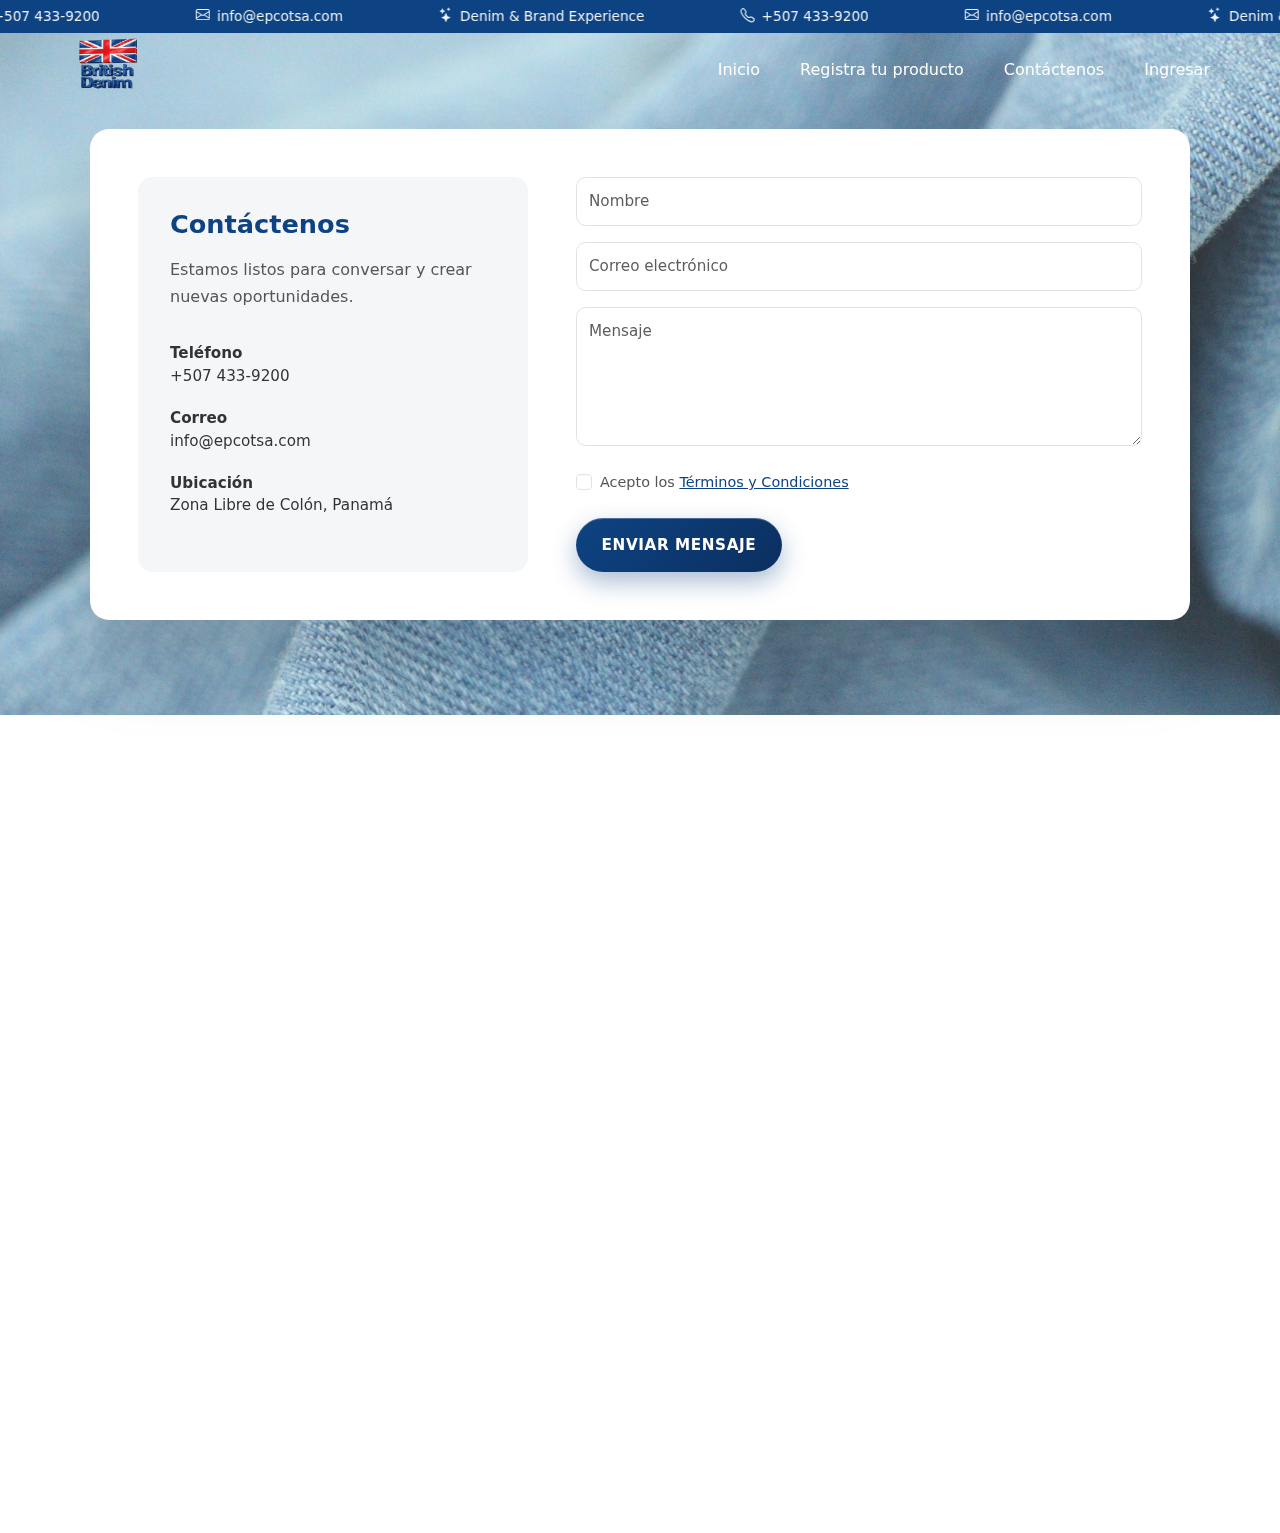
<file: contactenos.html>
<!DOCTYPE html>
<html lang="es">
<head>
  <meta charset="UTF-8">
  <title>Contáctenos | British Denim</title>
  <meta name="viewport" content="width=device-width, initial-scale=1">

<!-- Bootstrap -->
<link href="https://cdn.jsdelivr.net/npm/bootstrap@5.3.2/dist/css/bootstrap.min.css" rel="stylesheet"/>
<link href="https://cdn.jsdelivr.net/npm/bootstrap-icons/font/bootstrap-icons.css" rel="stylesheet"/>
<link rel="stylesheet" href="https://cdnjs.cloudflare.com/ajax/libs/font-awesome/6.5.1/css/all.min.css"> 

<!-- CSS  -->
<link rel="stylesheet" href="css/base.css">
<link rel="stylesheet" href="css/layout.css">
<link rel="stylesheet" href="css/topbar.css">
<link rel="stylesheet" href="css/contact.css">
</head>

<body>
  
  <!-- TOP BAR -->
<div class="top-bar">
  <div class="top-bar-track">
    <ul class="top-bar-loop" id="topBarLoop">
      <li class="top-item">
        <i class="bi bi-telephone"></i>
        +507 433-9200
      </li>

      <li class="top-item">
        <i class="bi bi-envelope"></i>
        info@epcotsa.com
      </li>

      <li class="top-item">
        <i class="bi bi-stars"></i>
        Denim & Brand Experience
      </li>
    </ul>

  </div>
</div>

<!-- HEADER -->
 <header class="main-header">
  <div class="container header-inner">

    <div class="logo">
      <a href="index.html">
        <img src="img/logo3.png" alt="British Denim Logo">
      </a>
    </div>

    <button class="menu-toggle" aria-label="Abrir menú">
      <span></span>
    </button>

    <nav class="main-nav">
      <ul>
        <li><a href="index.html">Inicio</a></li>
        <li><a href="regiprod.html">Registra tu producto</a></li>
        <li><a href="contactenos.html">Contáctenos</a></li>
        
        <li><a href="perfil.html">Ingresar</a></li>
      </ul>
    </nav>
  </div>
</header>

 <!--Seccion de Contacto -->
<section class="contact-modern">
  <div class="contact-bg"></div>

  <div class="container">
    <div class="contact-card reveal">

      <div class="row g-5">

        <!-- INFO -->
        <div class="col-lg-5 reveal reveal-delay-1">
          <div class="contact-info">
            <h4>Contáctenos</h4>

            <p>
              Estamos listos para conversar y crear nuevas oportunidades.
            </p>

            <div class="contact-item">
              <strong>Teléfono</strong><br>
              +507 433-9200
            </div>

            <div class="contact-item">
              <strong>Correo</strong><br>
              info@epcotsa.com
            </div>

            <div class="contact-item">
              <strong>Ubicación</strong><br>
              Zona Libre de Colón, Panamá
            </div>
          </div>
        </div>

        <!-- FORM -->
        <div class="col-lg-7 reveal reveal-delay-2">
          <form class="contact-form-modern">

            <input type="text" class="form-control mb-3" placeholder="Nombre" required>

            <input type="email" class="form-control mb-3" placeholder="Correo electrónico" required>

            <textarea class="form-control mb-4" rows="5" placeholder="Mensaje" required></textarea>

            <div class="form-check mb-4">
              <input class="form-check-input" type="checkbox" id="terms" required>
              <label class="form-check-label" for="terms">
                Acepto los <a href="#" target="_blank">Términos y Condiciones</a>
              </label>
            </div>

            <button type="submit" class="btn btn-dark w-35">
              Enviar mensaje
            </button>

          </form>
        </div>

      </div>

    </div>
  </div>
</section>

<!-- MAPA UBICACIÓN -->
<section class="contact-map reveal">
  <div class="container">
    <div class="map-wrapper">
      <iframe
        src="https://www.google.com/maps/embed?pb=!1m18!1m12!1m3!1d4664.676775189916!2d-79.89849642427171!3d9.352525590722273!2m3!1f0!2f0!3f0!3m2!1i1024!2i768!4f13.1!3m3!1m2!1s0x8fab6da1c5d75185%3A0x92df6a20245d0cbe!2sEpcot!5e1!3m2!1ses-419!2spa!4v1769017918981!5m2!1ses-419!2spa" width="600" height="450" style="border:0;" 
        allowfullscreen="" loading="lazy" referrerpolicy="no-referrer-when-downgrade"></iframe>"
      </iframe>
    </div>
  </div>
</section>

<!-- FOOTER -->
<footer class="footer-premium">
  <div class="container">

     <div class="footer-grid">

  <!-- BRAND -->
      <div class="footer-col">
        <h6 class="footer-title">BRITISH DENIM</h6>
        <p>
          Denim, marca y experiencia.<br>
          Diseñado para destacar en cada detalle.
        </p>

<!-- REDES SOCIALES -->
        <div class="footer-social">
          <a href="https://www.facebook.com/profile.php?id=100067495458384" aria-label="Facebook">
            <i class="bi bi-facebook"></i>
          </a>
          <a href="https://www.instagram.com/britishdenimlatam?igsh=MWYydDd4aTVnMXc4eg==" aria-label="Instagram">
            <i class="bi bi-instagram"></i>
          </a>
        </div>
      </div>

  <!-- MENU -->
      <div class="footer-col">
        <h6 class="footer-title">MENÚ</h6>
        <ul>
          <li><a href="index.html">Inicio</a></li>
          <li><a href="regiprod.html">Registra tu producto</a></li>
          <li><a href="contactenos.html">Contacto</a></li>
          <li><a href="perfil.html">Perfil</a></li>
        </ul>
      </div>

  <!-- AYUDA -->
      <div class="footer-col">
        <h6 class="footer-title">AYUDA</h6>
        <ul>
          <li><a href="#">Términos & Condiciones</a></li>
          <li><a href="#">Política de Privacidad</a></li>
        </ul>
      </div>

  <!-- CONTACTO -->
      <div class="footer-col">
        <h6 class="footer-title">¿ALGUNA PREGUNTA?</h6>
        <p>
          Calle 15 1/2, Ave. St. Isabel<br>
          Zona Libre de Colón, Panamá<br>
          +507 433-9200<br>
          info@epcotsa.com
        </p>
      </div>

    </div>
  </div>

  <!-- BARRA COPYRIGHT FULL WIDTH -->
  <div class="footer-bar">
    © 2026 British Denim. Todos los derechos reservados.
  </div>
</footer>


<!-- Bootstrap JS -->
<script src="https://cdn.jsdelivr.net/npm/bootstrap@5.3.2/dist/js/bootstrap.bundle.min.js"></script>
<script src="https://cdn.jsdelivr.net/npm/gsap@3/dist/gsap.min.js"></script>

<!-- LLAMADO DE SCRIPTS EN JS-->
<script src="js/menu.js"></script>
<script src="js/scroll-reveal.js"></script>
<script src="js/map-parallax.js"></script>
<script src="js/topbar-loop.js" defer></script>
<!-- JS del top bar  -->
<script src="js/top-bar-parallax.js"></script>

<script src="js/menu.js"></script>


</body>
</html>
</file>
<file: css/base.css>
/* base.css */
*,
*::before,
*::after {
  box-sizing: border-box;
}

html, body {
  overflow-x: hidden;
}

body {
  margin: 0;
  font-family: system-ui, -apple-system, BlinkMacSystemFont, "Segoe UI", sans-serif;
  color: #0e4383;
}


/* ===== LAYOUT BASE ===== */
html, body {
  height: 100%;
}

body {
  display: flex;
  flex-direction: column;
  min-height: 100vh;
}

main {
  flex: 30px; /* 👈 ESTO empuja el footer */
}
</file>
<file: css/layout.css>
/* HEADER / NAV */
.logo img {
  height: 75px;
  display: block;
}

.main-nav {
  margin-left: auto;
}

.main-nav ul {
  margin: 0;
}

.main-nav ul {
  list-style: none;
  display: flex;
  justify-content: center;
  gap: 2.5rem;
  padding: 0;
  margin: 0 0 1rem;
}

.main-nav a {
  text-decoration: none;
  color: #111;
  font-weight: 500;
  position: relative;
}

.main-nav a::after {
  content: "";
  position: absolute;
  left: 0;
  bottom: -6px;
  width: 0;
  height: 1px;
  background: #0e4383;
  transition: width 0.3s ease;
}

.main-nav a:hover::after,
.main-nav a.active::after {
  width: 100%;
}

.header-inner {
  display: flex;
  align-items: center;
  justify-content: space-between;
  padding: 0.8rem 0;
}

.hero-landing {
  padding-top: 100px; /* ajusta según altura real del header */
}

.main-header.scrolled {
  background: white;
  box-shadow: 0 6px 20px rgba(0,0,0,0.08);
}


.main-header.scrolled {
  transform: translateY(0);
}

/* ===== HEADER ===== */

.main-header {
  position: fixed;
  top: 0;
  left: 0;
  width: 100%;
  z-index: 1000;

  background: transparent;
  padding: 20px 0;

  transition: background 0.3s ease, box-shadow 0.3s ease, padding 0.3s ease;
}

/* Contenedor interno */
.header-inner {
  display: flex;
  align-items: center;
  justify-content: space-between;
}

/* Logo */
.logo img {
  height: 75px;
  transition: filter 0.3s ease;
}

/* Nav */
.main-nav ul {
  list-style: none;
  display: flex;
  gap: 2.5rem;
  padding: 0;
  margin: 0;
}

.main-nav a {
  text-decoration: none;
  color: white;
  font-weight: 500;
  position: relative;
  transition: color 0.3s ease;
}

/* Estado cuando se hace scroll */
.main-header.scrolled {
  background: white;
  box-shadow: 0 6px 20px rgba(0,0,0,0.08);
  padding: 15px 0;
}

/* Links negros al hacer scroll */
.main-header.scrolled .main-nav a {
  color: #111;
}

/* Si tu logo es blanco y necesitas volverlo negro */
.main-header.scrolled .logo img {
  filter: brightness(0);
}

/* ===== HERO ===== */
.hero-landing {
  height: 100vh;
  min-height: 100vh;
  display: flex;
  align-items: center;
  justify-content: center;
  position: relative;
  overflow: hidden;

  background: url("../img/hero2.jpeg") center top / cover no-repeat;
  animation: zoomHero 15s ease-in-out infinite alternate;
}

/* Overlay */
.hero-landing::before {
  content: "";
  position: absolute;
  inset: 0;
  background: rgba(0, 0, 0, 0.35);
}

/* Contenido */
.hero-content {
  position: relative;
  z-index: 2;
  text-align: center;
  color: white;
  padding: 0 20px;
  max-width: 900px;
}

/* Tipografía fluida */
.hero-content h1 {
  font-size: clamp(2rem, 5vw, 4rem);
  font-weight: 700;
  margin-bottom: 1rem;
}

.hero-content p {
  font-size: clamp(1rem, 2vw, 1.3rem);
  margin: 0 auto 1.5rem;
  line-height: 1.4;
}

/* Botón */
.btn-primary {
  background: #0e4383;
  color: #fff;
  padding: 1rem 2.5rem;
  border-radius: 50px;
  font-weight: 600;
  text-decoration: none;
  transition: all 0.3s ease;
}

.btn-primary:hover {
  background: #092b55;
  transform: translateY(-2px);
}

/* Animación sutil */
@keyframes zoomHero {
  from { background-size: 100%; }
  to { background-size: 110%; }
}

.hero-content h1 {
  letter-spacing: -1px;
}

.hero-landing {
  padding-top: 100px; /* ajusta según altura real del header */
}


/* ===== PRODUCTOS ===== */

.productos-seccion {
  padding: 3rem 1rem;
  text-align: center;
}

.productos-seccion h2 {
  font-size: 2.4rem;
  margin-bottom: 2rem;
  color: #0e4383;
}

.productos-grid {
  display: grid;
  grid-template-columns: repeat(auto-fit, minmax(250px, 1fr));
  gap: 2rem;
  padding: 0 2rem;
}

.producto-card {
  background: #fff;
  overflow: hidden;
  border-radius: 12px;
  box-shadow: 0 8px 30px rgba(0,0,0,0.08);
  transition: transform 0.3s ease, box-shadow 0.3s ease;
}

.producto-card img {
  width: 100%;
  height: 280px;
  object-fit: cover;
}

.card-info {
  padding: 1rem;
  text-align: left;
}

.card-info h3 {
  font-size: 1.15rem;
  color: #111;
  margin: 0.5rem 0;
}

.ref {
  font-size: 0.95rem;
  color: #555;
}

.producto-card:hover {
  transform: translateY(-6px);
  box-shadow: 0 12px 40px rgba(0,0,0,0.12);
}

/* FOOTER */
.footer-premium {
  width: 100%;
  background: #ffffff;
  border-top: 1px solid rgba(0,0,0,0.08);
  padding: 5rem 0 0;
}

.footer-container {
  max-width: 1320px;
  margin: 0 auto;
  padding: 0 3rem;
}

.footer-grid {
  display: grid;
  grid-template-columns: repeat(4, 1fr);
  gap: 5rem;
}

.footer-title {
  font-size: 0.75rem;
  letter-spacing: 0.15em;
  font-weight: 700;
  margin-bottom: 1rem;
  color: #111;
}

.footer-col p,
.footer-col a {
  font-size: 0.9rem;
  color: #555;
  line-height: 1.7;
  text-decoration: none;
}

.footer-col a:hover {
  color: #0e4383;
}

.footer-col ul {
  list-style: none;
  padding: 0;
  margin: 0;
}

.footer-col ul li {
  margin-bottom: 0.6rem;
}

/* SOCIAL */
.footer-social {
  display: flex;
  gap: 1rem;
  margin-top: 1.5rem;
}

.footer-social a {
  width: 38px;
  height: 38px;
  border-radius: 50%;
  background: #f3f3f3;
  display: flex;
  align-items: center;
  justify-content: center;
  color: #111;
  font-size: 1.1rem;
  transition: all 0.3s ease;
}

.footer-social a:hover {
  background: #0e4383;
  color: #ffffff;
  transform: translateY(-2px);
}

/* FOOTER BAR */
.footer-bar {
  width: 100%;
  background: #0e4383;
  color: #ffffff;
  text-align: center;
  font-size: 0.85rem;
  padding: 0.9rem 1rem;
  margin-top: 4rem;
}

/* MENU MOBILE */
.menu-toggle {
  display: none;
  background: none;
  border: none;
  width: 44px;
  height: 44px;
  cursor: pointer;
  position: relative;
}

.menu-toggle span,
.menu-toggle span::before,
.menu-toggle span::after {
  content: "";
  position: absolute;
  left: 10px;
  right: 10px;
  height: 2px;
  background: #0e4383;
  transition: all 0.3s ease;
  border-radius: 2px;
}

.menu-toggle span {
  top: 50%;
  transform: translateY(-50%);
}

.menu-toggle span::before { top: -8px; }
.menu-toggle span::after { top: 8px; }

.menu-toggle.is-open span {
  background: transparent;
}

.menu-toggle.is-open span::before {
  top: 0;
  transform: rotate(45deg);
}

.menu-toggle.is-open span::after {
  top: 0;
  transform: rotate(-45deg);
}


/* RESPONSIVE */
@media (max-width: 991px) {
  .top-bar { display: none; }

  .logo img { height: 70px; }

  .menu-toggle {
    display: block;
    margin: 0 auto 1rem;
  }

  .main-nav {
    overflow: hidden;
    max-height: 0;
    opacity: 0;
    transform: translateY(-10px);
    transition: all 0.4s ease;
  }

  .main-nav ul {
    flex-direction: column;
    gap: 1.2rem;
  }

  .main-nav.active {
    max-height: 500px;
    opacity: 1;
    transform: translateY(0);
  }

  .footer-grid {
    grid-template-columns: 1fr 1fr;
    gap: 3rem;
  }
}

@media (max-width: 575px) {
  .footer-grid {
    grid-template-columns: 1fr;
    text-align: center;
  }

  .footer-social {
    justify-content: center;
  }
}

/* ON-SCROLL ANIMATIONS */

.reveal {
  opacity: 0;
  transform: translateY(30px);
  transition:
    opacity 0.8s ease,
    transform 0.8s ease;
  will-change: opacity, transform;
}

.reveal.is-visible {
  opacity: 1;
  transform: translateY(0);
}

/* Variantes sutiles */
.reveal-delay-1 {
  transition-delay: 0.1s;
}

.reveal-delay-2 {
  transition-delay: 0.2s;
}

.reveal-delay-3 {
  transition-delay: 0.3s;
}

/*AJUSTE FINO PARA MOVIL */ 
@media (max-width: 575px) {
  .reveal {
    transform: translateY(20px);
    transition-duration: 0.6s;
  }
}
</file>
<file: css/topbar.css>
/* TOP BAR – CINÉTICO */

.top-bar {
  position: sticky;
  top: 0;
  z-index: 1100;

  background: #0e4383;
  color: #fff;
  font-size: 0.85rem;

  /*overflow: hidden;  SOLO aquí */
}

.top-bar-track {
  width: 100%;
  white-space: nowrap;
}

.top-bar-loop {
  display: flex;
  align-items: center;
  list-style: none;
  padding: 0.35rem 0;
  margin: 0;

  will-change: transform;
}

/* Items */
.top-item {
  display: inline-flex;
  align-items: center;
  gap: 0.45rem;

  padding: 0 3rem;
  font-weight: 500;
  white-space: nowrap;

  mix-blend-mode: screen;
  opacity: 0.95;
}

/* Iconos */
.top-item i {
  font-size: 0.9rem;
}

/* Mobile */
@media (max-width: 575px) {
  .top-item {
    padding: 0 1.5rem;
    font-size: 0.8rem;
  }
}
</file>
<file: css/contact.css>
.contact-modern {
  position: relative;
  padding: 6rem 0;
}

/* FONDO DE IMAGEN */
.contact-bg {
  position: absolute;
  inset: 0;
  background-image: url("../img/denim.jpg");
  background-size: cover;
  background-position: center;
  z-index: -2;
}

/* OVERLAY SUAVE*/
.contact-bg::after {
  content: "";
  position: absolute;
  inset: 0;
  background: rgba(255,255,255,0.18);
}

/* CARD */
.contact-card {
  position: relative;
  z-index: 1;
  background: #ffffff;
  border-radius: 1.2rem;
  padding: 3rem;
  box-shadow: 0 40px 80px rgba(0,0,0,0.18);
  max-width: 1100px;
  margin: 0 auto;
}

/* INFORMACION DE LA EMPRESA */
.contact-info h4 {
  font-size: 1.6rem;
  font-weight: 700;
  color: #0e4383;
  margin-bottom: 1rem;
}

.contact-info p {
  color: #555;
  line-height: 1.7;
  margin-bottom: 2rem;
}

.contact-item {
  font-size: 0.95rem;
  margin-bottom: 1.2rem;
  color: #333;
}

.contact-info {
    background: #f5f6f8;
    padding: 2rem;
    border-radius: 0.9rem;
    height: 100%;
}

@media (max-width: 991px) {
    .contact-info{
        margin-bottom: 1.5rem;
    }
}

/* FORMULARIO */
.contact-form-modern .form-control {
  border-radius: 0.6rem;
  padding: 0.75rem;
  font-size: 0.95rem;
}

/* BOTÓN ULTRA-PREMIUM */
.contact-form-modern .btn {
  position: relative;
  display: inline-flex;
  align-items: center;
  justify-content: center;

  padding: 0.95rem 1.6rem;
  border-radius: 999px; /* píldora perfecta */
  font-size: 0.95rem;
  font-weight: 600;
  letter-spacing: 0.04em;
  text-transform: uppercase;

  color: #ffffff;
  background: linear-gradient(
    135deg,
    #0e4383 0%,
    #0b2f5f 100%
  );

  border: none;
  box-shadow:
    0 10px 25px rgba(14,67,131,0.35),
    inset 0 1px 0 rgba(255,255,255,0.25);

  transition:
    transform 0.25s ease,
    box-shadow 0.25s ease,
    background 0.25s ease;
}


/* CHECKBOX */ 
.contact-form-modern .form-check-label {
    font-size: 0.9rem;
    color: #555;
}

.contact-form-modern .form-check-label a {
    color: #0e4383;
    font-weight: 500;
    text-decoration: underline;
}

.contact-form-modern .form-check-input {
    cursor: pointer;
}

.contact-form-modern .btn:hover {
  transform: translateY(-2px);
  box-shadow:
    0 18px 40px rgba(14,67,131,0.45),
    inset 0 1px 0 rgba(255,255,255,0.35);
}

.contact-form-modern .btn:hover {
  transform: translateY(-2px);
  box-shadow:
    0 18px 40px rgba(14,67,131,0.45),
    inset 0 1px 0 rgba(255,255,255,0.35);
}

.contact-form-modern .btn:focus {
  outline: none;
  box-shadow:
    0 0 0 4px rgba(14,67,131,0.25),
    0 12px 30px rgba(14,67,131,0.4);
}


/* RESPONSIVE */
@media (max-width: 991px) {
  .contact-modern {
    padding: 4rem 1rem;
  }

  .contact-card {
    padding: 2rem;
  }
}

@media (max-width: 575px) {
  .contact-form-modern .btn {
    width: 100%;
    padding: 1rem 1.5rem;
  }
}

/* FADE-IN CONTACT CARD */
.contact-card {
  opacity: 0;
  transform: translateY(30px);
  transition:
    opacity 0.8s ease,
    transform 0.8s ease;
}

/* Estado visible */
.contact-card.is-visible {
  opacity: 1;
  transform: translateY(0);
}
</file>
